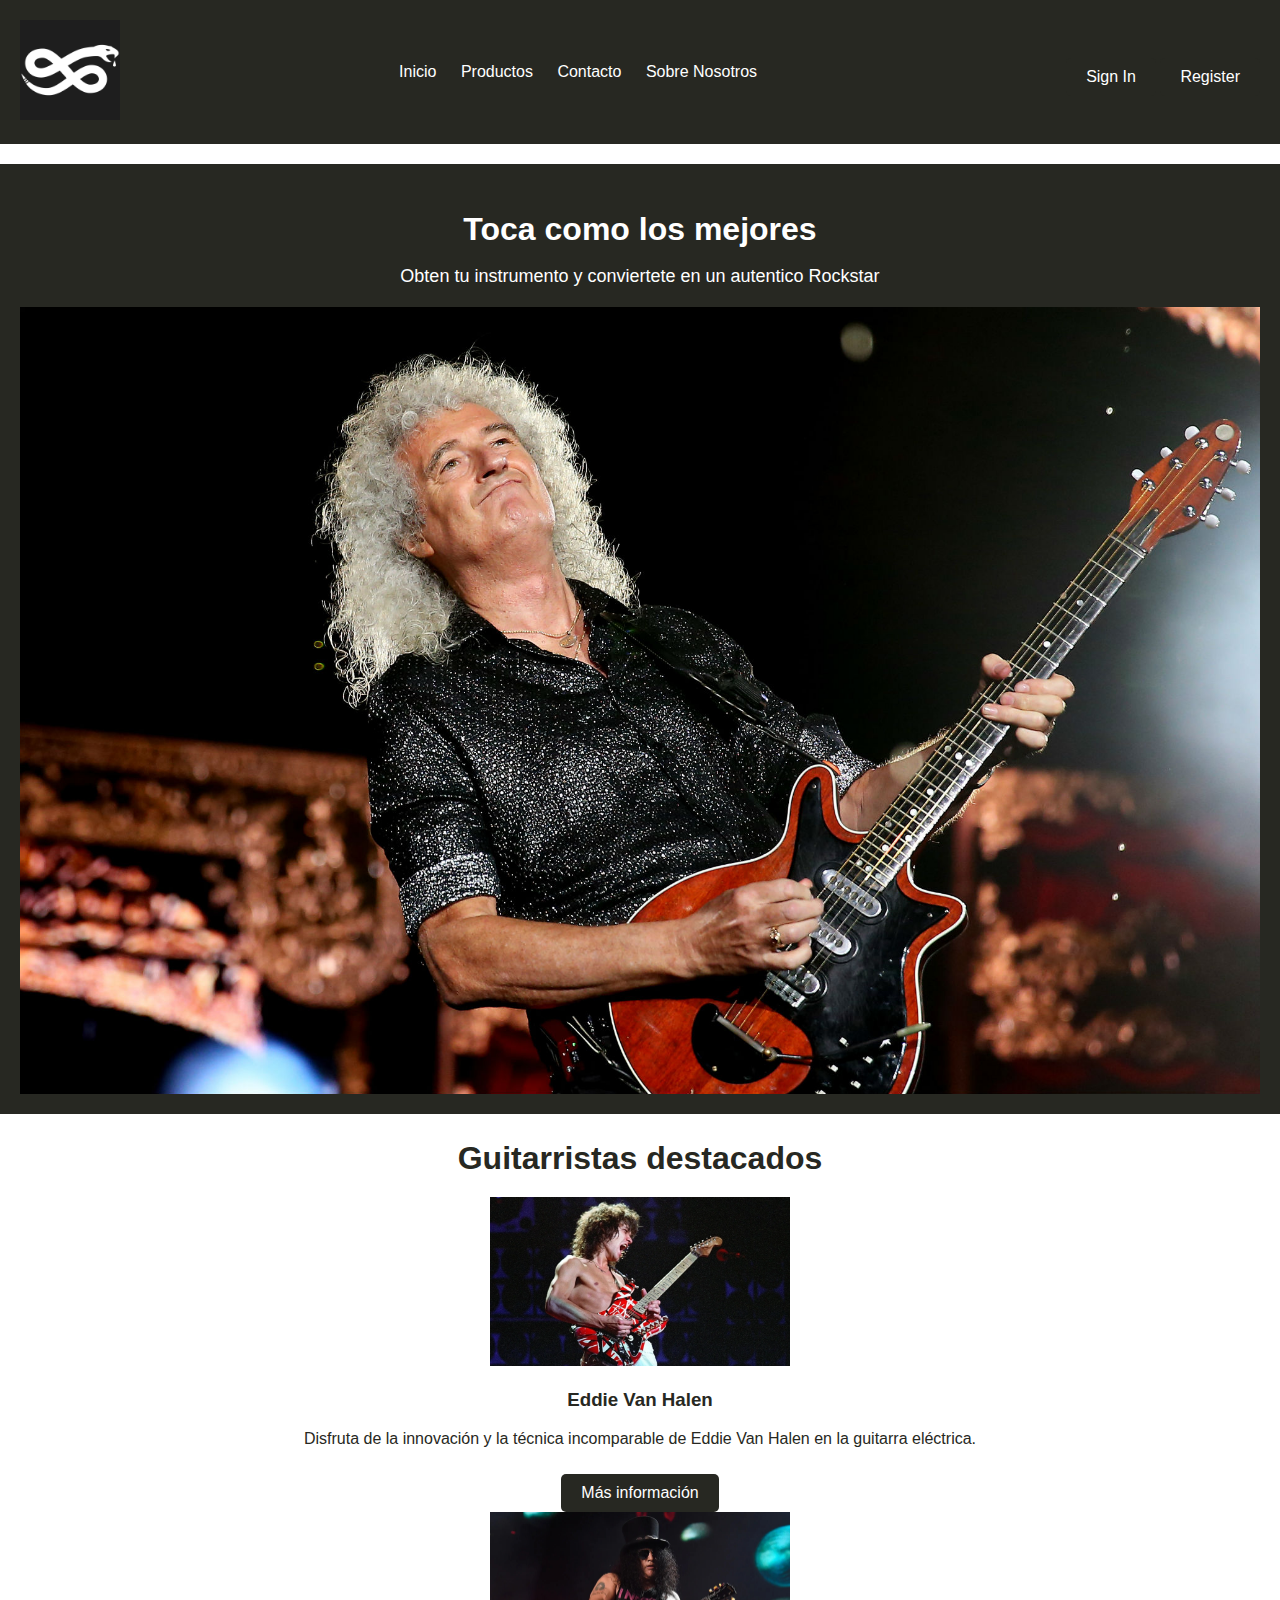
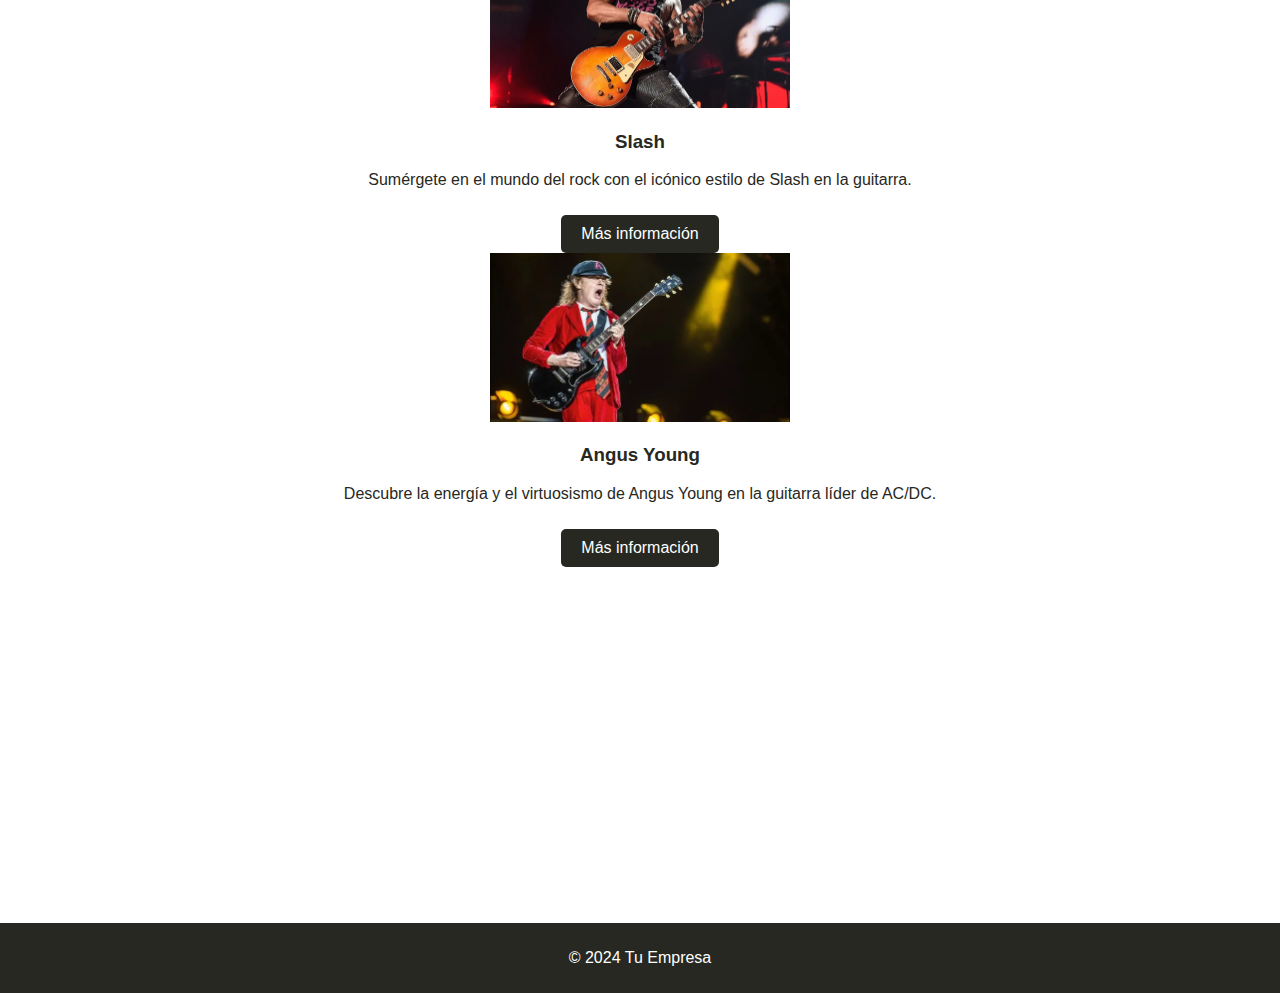
<file: index.html>
<!DOCTYPE html>
<html lang="es">
<head>
    <meta charset="UTF-8">
    <meta name="viewport" content="width=device-width, initial-scale=1.0">
    <title>Slither Music</title>
    <link rel="stylesheet" href="style.css">
</head>
<body class="homepage">
  <header class="header">
    <div class="logo">
        <img src="./imagenes/Slither-icon.png" alt="Logo de Gibson" class="logo-img">
    </div>
    <nav class="main-nav">
        <ul class="nav-list">
            <li><a href="index.html" class="nav-link">Inicio</a></li>
            <li><a href="Productos.html" class="nav-link">Productos</a></li>
            <li><a href="Contacto.html" class="nav-link">Contacto</a></li>
            <li><a href="SobreNosotros.html" class="nav-link">Sobre Nosotros</a></li>
        </ul>
    </nav>
    <div class="user-options">
        <a href="SignIn.html" class="btn btn-primary">Sign In</a>
        <a href="Registro.html" class="btn btn-secondary">Register</a>
    </div>
</header>  
    <main class="homepage-content">
      <section class="hero">
          <div class="hero-content">
              <h2 class="hero-title">Toca como los mejores</h2>
              <p class="hero-description">Obten tu instrumento y conviertete en un autentico Rockstar</p>
          </div>
          <img src="./imagenes/Brian-May.png" alt="Guitarra Gibson" class="hero-image">
      </section>
  
      <section class="featured-guitarists">
          <h2 class="section-title">Guitarristas destacados</h2>
          <div class="guitarist-list">
              <div class="guitarist-item">
                  <img src="./imagenes/vanhalen.png" alt="Van Halen">
                  <h3 class="guitarist-name">Eddie Van Halen</h3>
                  <p class="guitarist-description">Disfruta de la innovación y la técnica incomparable de Eddie Van Halen en la guitarra eléctrica.</p>
                  <a href="ListaVH.html" class="btn btn-secondary">Más información</a>
              <div class="guitarist-item">
                  <img src="./imagenes/Slash.png" alt="Slash">
                  <h3 class="guitarist-name">Slash</h3>
                  <p class="guitarist-description">Sumérgete en el mundo del rock con el icónico estilo de Slash en la guitarra.</p>
                  <a href="#" class="btn btn-secondary">Más información</a>
              </div>
              <div class="guitarist-item">
                  <img src="./imagenes/AngusYoung.png" alt="Angus Young">
                  <h3 class="guitarist-name">Angus Young</h3>
                  <p class="guitarist-description">Descubre la energía y el virtuosismo de Angus Young en la guitarra líder de AC/DC.</p>
                  <a href="#" class="btn btn-secondary">Más información</a>
              </div>
          </div>
      </section>
      <section id="listaVH">

      </section>
      <section id="listaSlash">

      </section>
      <section id="listaACDC">
        <iframe style="border-radius:12px" src="https://open.spotify.com/embed/playlist/37i9dQZF1DZ06evO49hLQA?utm_source=generator" width="100%" height="352" frameBorder="0" allowfullscreen="" allow="autoplay; clipboard-write; encrypted-media; fullscreen; picture-in-picture" loading="lazy"></iframe>
      </section>

  </main>
    <footer class="footer">
        <p class="footer-text">&copy; 2024 Tu Empresa</p>
    </footer>
</body>
</html>
</file>
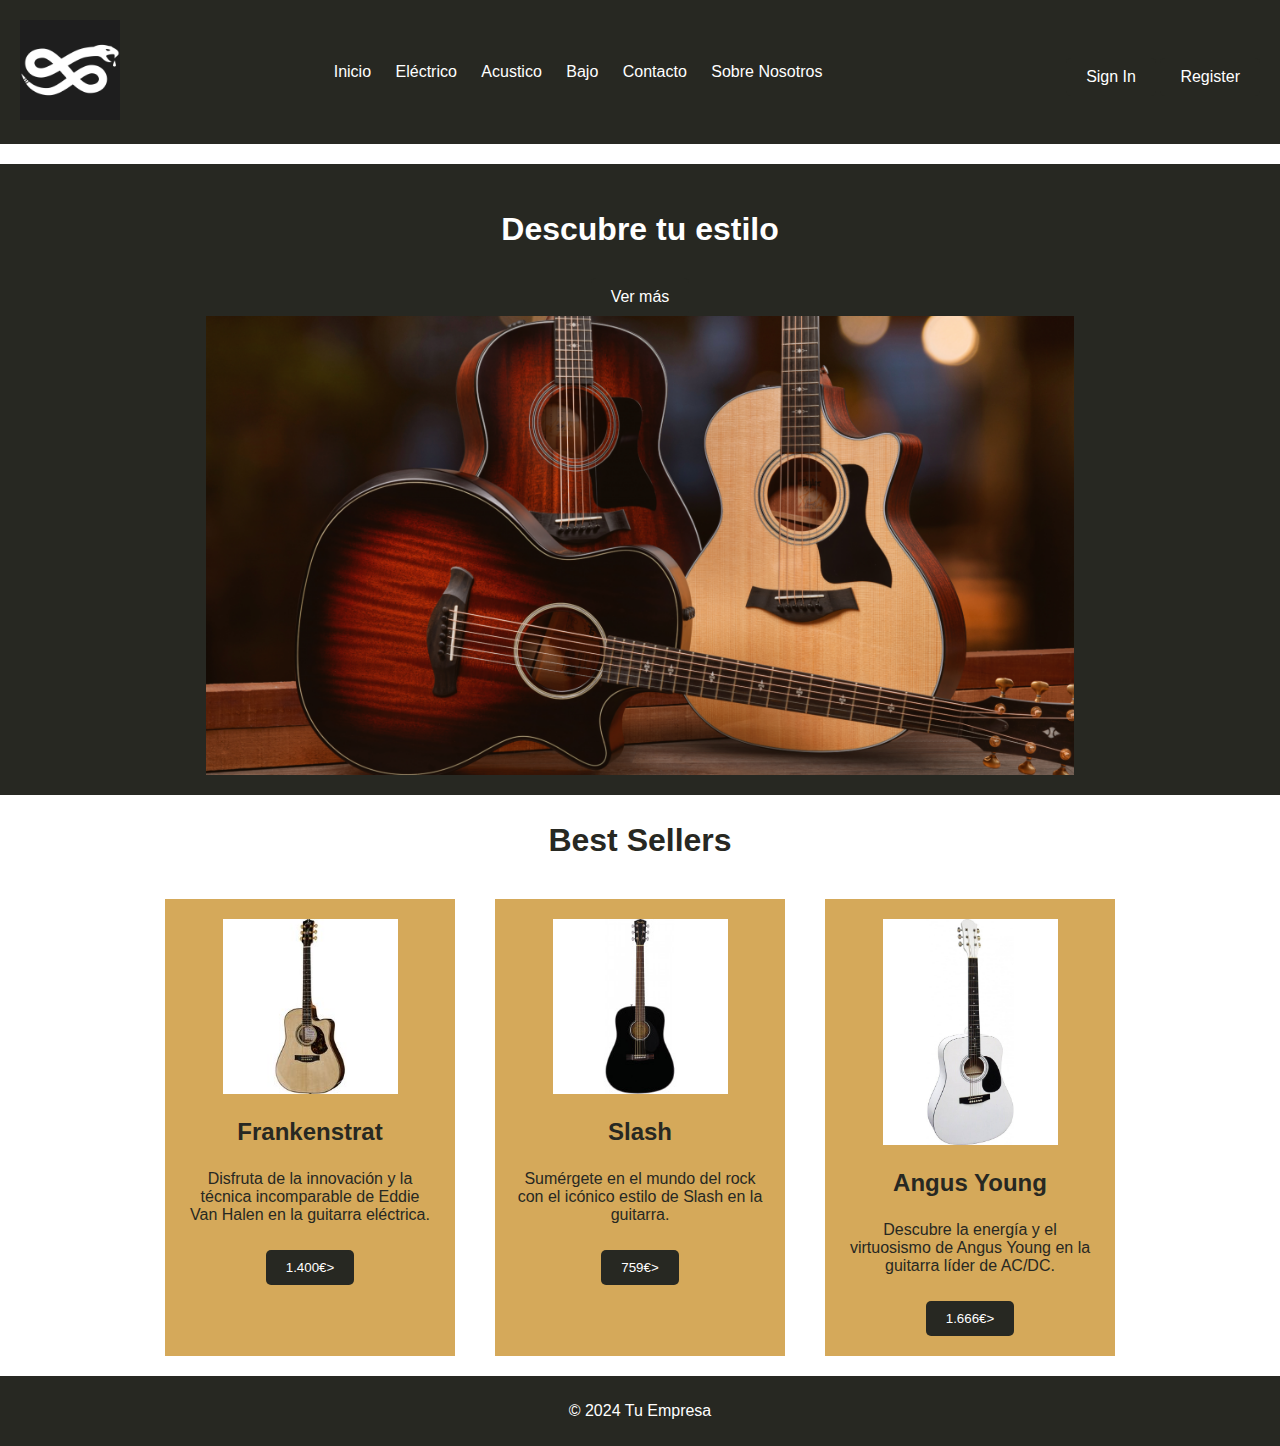
<file: Acustico.html>
<!DOCTYPE html>
<html lang="es">
<head>
    <meta charset="UTF-8">
    <meta name="viewport" content="width=device-width, initial-scale=1.0">
    <title>Slither Music</title>
    <link rel="stylesheet" href="style.css">
</head>
<body class="homepage">
  <header class="header">
    <div class="logo">
        <img src="./imagenes/Slither-icon.png" alt="Logo de Gibson" class="logo-img">
    </div>
    <nav class="main-nav">
        <ul class="nav-list">
            <li><a href="index.html" class="nav-link">Inicio</a></li>
            <li><a href="Electrico.html" class="nav-link">Eléctrico</a></li>
            <li><a href="Acustico.html" class="nav-link">Acustico</a></li>
            <li><a href="Bajo.html" class="nav-link">Bajo</a></li>
            <li><a href="Contacto.html" class="nav-link">Contacto</a></li>
            <li><a href="SobreNosotros.html" class="nav-link">Sobre Nosotros</a></li>
        </ul>
    </nav>
    <div class="user-options">
        <a href="SignIn.html" class="btn btn-primary">Sign In</a>
        <a href="Registro.html" class="btn btn-secondary">Register</a>
    </div>
</header>  
    <main class="homepage-content">
      <section class="acoustic">
          <div class="acoustic-content">
              <h2 class="acoustic-title">Descubre tu estilo</h2>
              <p class="acousticCaja-description"></p>
              <a href="#" class="btn btn-primary">Ver más</a>
          </div>
          <img src="./imagenes/caja-acustica.png" alt="Guitarra Gibson" class="acoustic-image">
      </section>
  
      <section class="featured-guitarists">
          <h2 class="section-title">Best Sellers</h2>
          <div class="acoustic-list">
              <div class="acoustic-item">
                  <img src="./imagenes/Acustica1.png" alt="Van Halen">
                  <h3 class="acoustic-name">Frankenstrat</h3>
                  <p class="acoustic-description">Disfruta de la innovación y la técnica incomparable de Eddie Van Halen en la guitarra eléctrica.</p>
                  <button class="btn btn-secondary">1.400€>
              </div>
              <div class="acoustic-item">
                  <img src="./imagenes/Acustica2.png" alt="Slash">
                  <h3 class="acoustic-name">Slash</h3>
                  <p class="acoustic-description">Sumérgete en el mundo del rock con el icónico estilo de Slash en la guitarra.</p>
                  <button class="btn btn-secondary">759€>
              </div>
              <div class="acoustic-item">
                  <img src="./imagenes/Acustica3.png" alt="Angus Young">
                  <h3 class="acoustic-name">Angus Young</h3>
                  <p class="acoustic-description">Descubre la energía y el virtuosismo de Angus Young en la guitarra líder de AC/DC.</p>
                  <button class="btn btn-secondary">1.666€>
              </div>
          </div>
      </section>
  </main>
    <footer class="footer">
        <p class="footer-text">&copy; 2024 Tu Empresa</p>
    </footer>
</body>
</html>
</file>
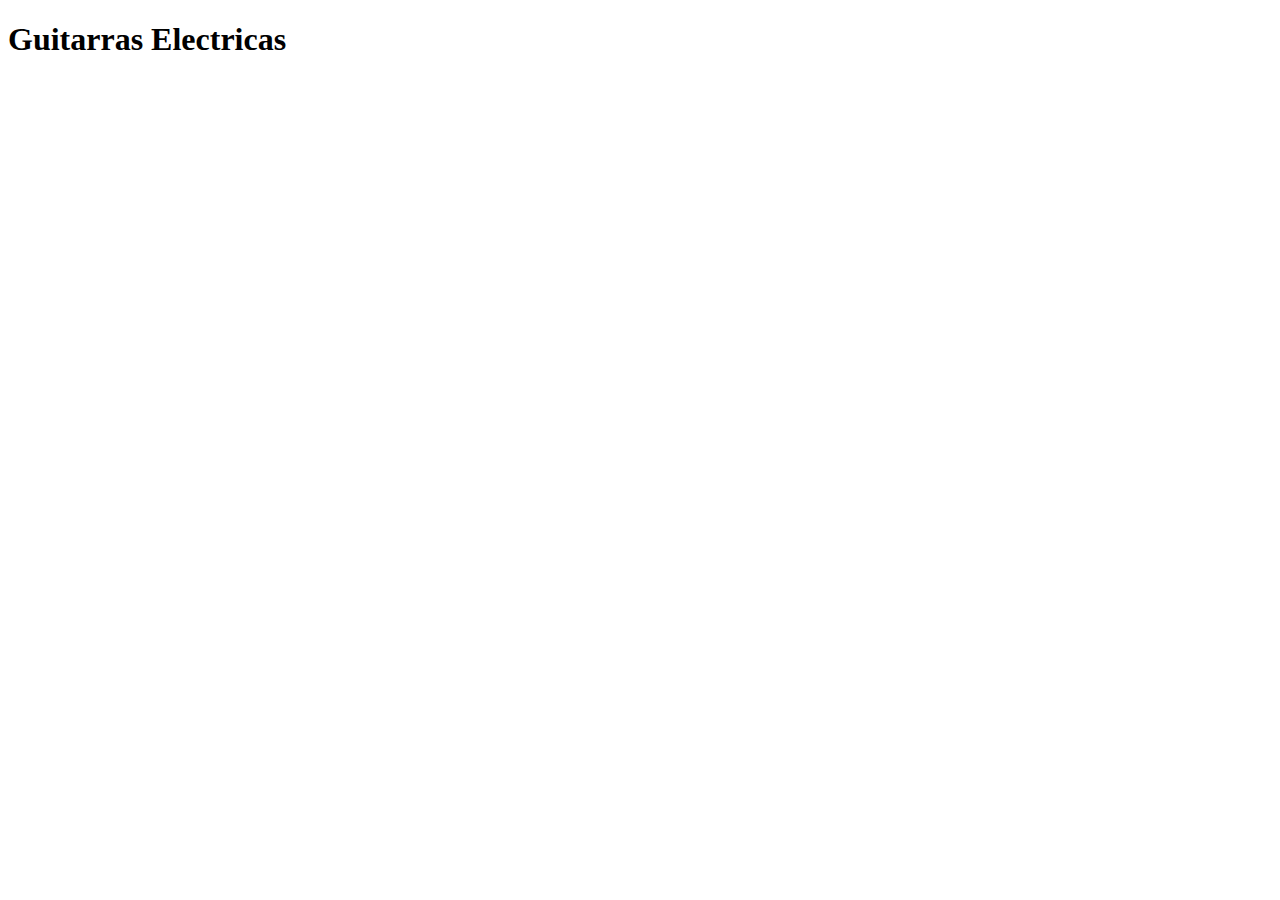
<file: Electrico.html>
<!DOCTYPE html>
<html lang="en">
<head>
    <meta charset="UTF-8">
    <meta name="viewport" content="width=device-width, initial-scale=1.0">
    <title>Document</title>
</head>
<body>
    <h1>Guitarras Electricas</h1>
</body>
</html>
</file>
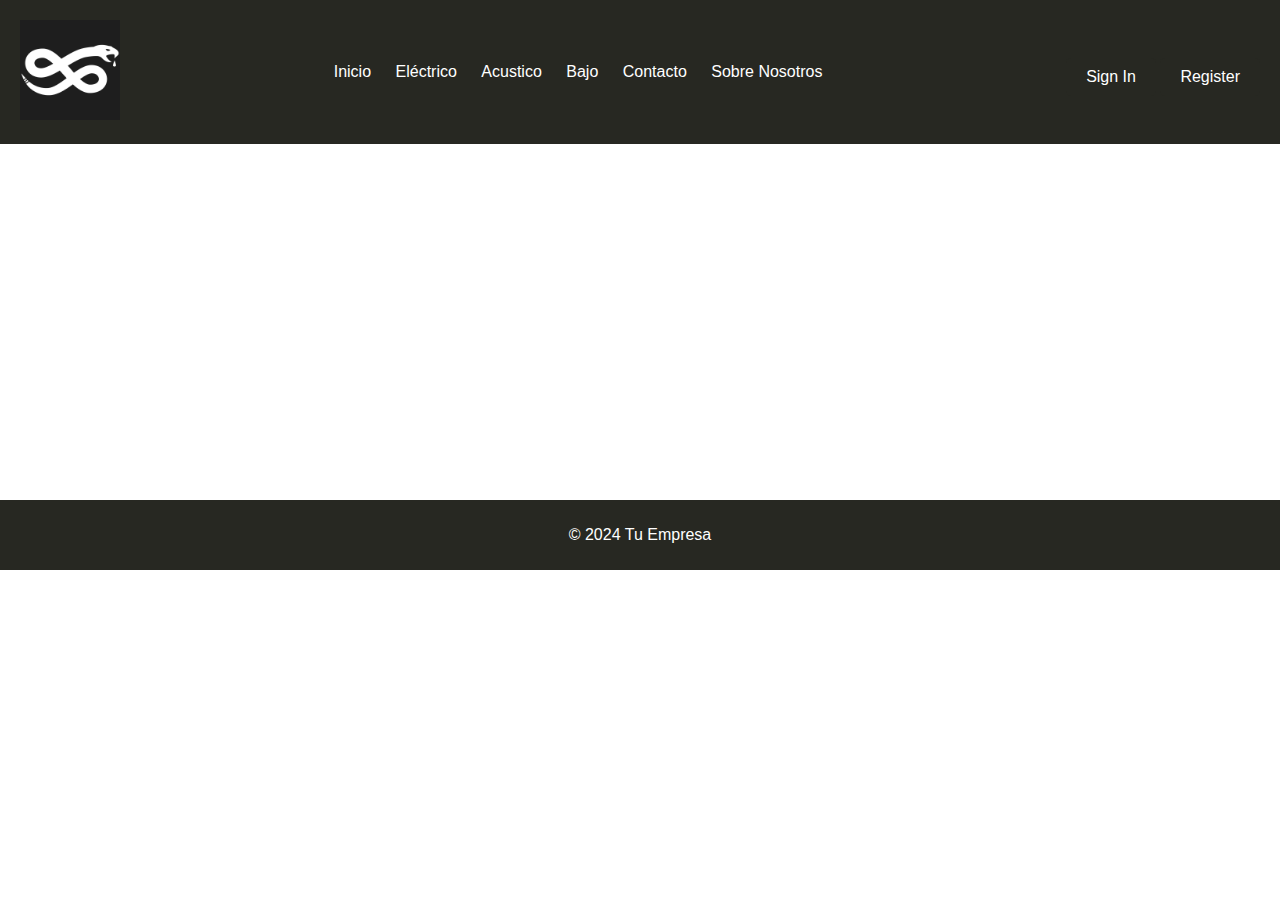
<file: ListaACDC.html>
<!DOCTYPE html>
<html lang="es">
<head>
    <meta charset="UTF-8">
    <meta name="viewport" content="width=device-width, initial-scale=1.0">
    <title>Slither Music</title>
    <link rel="stylesheet" href="style.css">
</head>
<body class="homepage">
  <header class="header">
    <div class="logo">
        <img src="./imagenes/Slither-icon.png" alt="Logo de Gibson" class="logo-img">
    </div>
    <nav class="main-nav">
        <ul class="nav-list">
            <li><a href="index.html" class="nav-link">Inicio</a></li>
            <li><a href="Electrico.html" class="nav-link">Eléctrico</a></li>
            <li><a href="Acustico.html" class="nav-link">Acustico</a></li>
            <li><a href="Bajo.html" class="nav-link">Bajo</a></li>
            <li><a href="Contacto.html" class="nav-link">Contacto</a></li>
            <li><a href="SobreNosotros.html" class="nav-link">Sobre Nosotros</a></li>
        </ul>
    </nav>
    <div class="user-options">
        <a href="SignIn.html" class="btn btn-primary">Sign In</a>
        <a href="Registro.html" class="btn btn-secondary">Register</a>
    </div>
</header>  
    <main class="listaVH">
        <iframe style="border-radius:12px" src="https://open.spotify.com/embed/playlist/37i9dQZF1DZ06evO49hLQA?utm_source=generator" width="100%" height="352" frameBorder="0" allowfullscreen="" allow="autoplay; clipboard-write; encrypted-media; fullscreen; picture-in-picture" loading="lazy"></iframe>
  </main>
    <footer class="footer">
        <p class="footer-text">&copy; 2024 Tu Empresa</p>
    </footer>
</body>
</html>
</file>
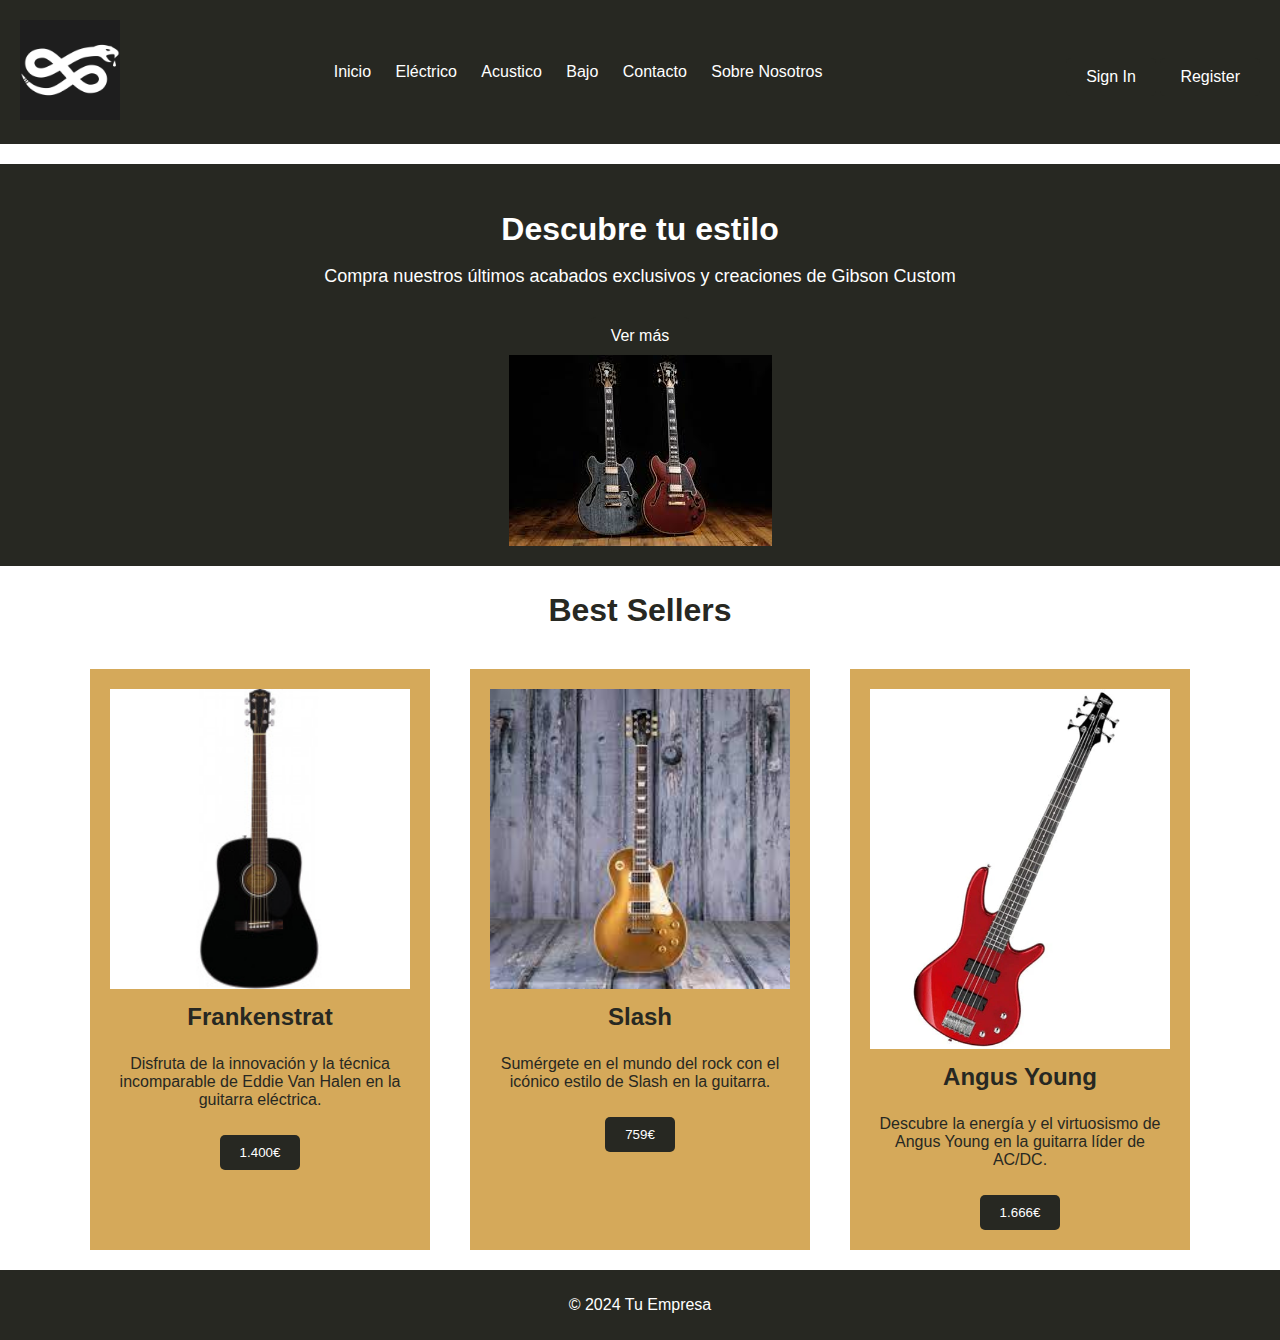
<file: Productos.html>
<!DOCTYPE html>
<html lang="es">
<head>
    <meta charset="UTF-8">
    <meta name="viewport" content="width=device-width, initial-scale=1.0">
    <title>Slither Music</title>
    <link rel="stylesheet" href="style.css">
</head>
<body class="homepage">
  <header class="header">
    <div class="logo">
        <img src="./imagenes/Slither-icon.png" alt="Logo de Gibson" class="logo-img">
    </div>
    <nav class="main-nav">
        <ul class="nav-list">
            <li><a href="index.html" class="nav-link">Inicio</a></li>
            <li><a href="Electrico.html" class="nav-link">Eléctrico</a></li>
            <li><a href="Acustico.html" class="nav-link">Acustico</a></li>
            <li><a href="Bajo.html" class="nav-link">Bajo</a></li>
            <li><a href="Contacto.html" class="nav-link">Contacto</a></li>
            <li><a href="SobreNosotros.html" class="nav-link">Sobre Nosotros</a></li>
        </ul>
    </nav>
    <div class="user-options">
        <a href="SignIn.html" class="btn btn-primary">Sign In</a>
        <a href="Registro.html" class="btn btn-secondary">Register</a>
    </div>
</header>  
    <main class="homepage-content">
      <section class="hero">
          <div class="hero-content">
              <h2 class="hero-title">Descubre tu estilo</h2>
              <p class="hero-description">Compra nuestros últimos acabados exclusivos y creaciones de Gibson Custom</p>
              <a href="#" class="btn btn-primary">Ver más</a>
          </div>
          <img src="./imagenes/caja-guitars.png" alt="Guitarra Gibson" class="hero-image">
      </section>
  
      <section class="featured-bestseller">
          <h2 class="section-title">Best Sellers</h2>
          <div class="bestseller-list">
              <div class="bestseller-item">
                  <img src="./imagenes/Acustica2.png" alt="Van Halen">
                  <h3 class="bestseller-name">Frankenstrat</h3>
                  <p class="bestseller-description">Disfruta de la innovación y la técnica incomparable de Eddie Van Halen en la guitarra eléctrica.</p>
                  <button class="btn btn-secondary">1.400€
              </div>
              <div class="bestseller-item">
                  <img src="./imagenes/LesPaul.png" alt="Slash">
                  <h3 class="bestseller-name">Slash</h3>
                  <p class="bestseller-description">Sumérgete en el mundo del rock con el icónico estilo de Slash en la guitarra.</p>
                  <button class="btn btn-secondary">759€
              </div>
              <div class="bestseller-item">
                  <img src="./imagenes/Bajo3.png" alt="Angus Young">
                  <h3 class="bestseller-name">Angus Young</h3>
                  <p class="bestseller-description">Descubre la energía y el virtuosismo de Angus Young en la guitarra líder de AC/DC.</p>
                  <button class="btn btn-secondary">1.666€
              </div>
          </div>
      </section>
  </main>
    <footer class="footer">
        <p class="footer-text">&copy; 2024 Tu Empresa</p>
    </footer>
</body>
</html>
</file>
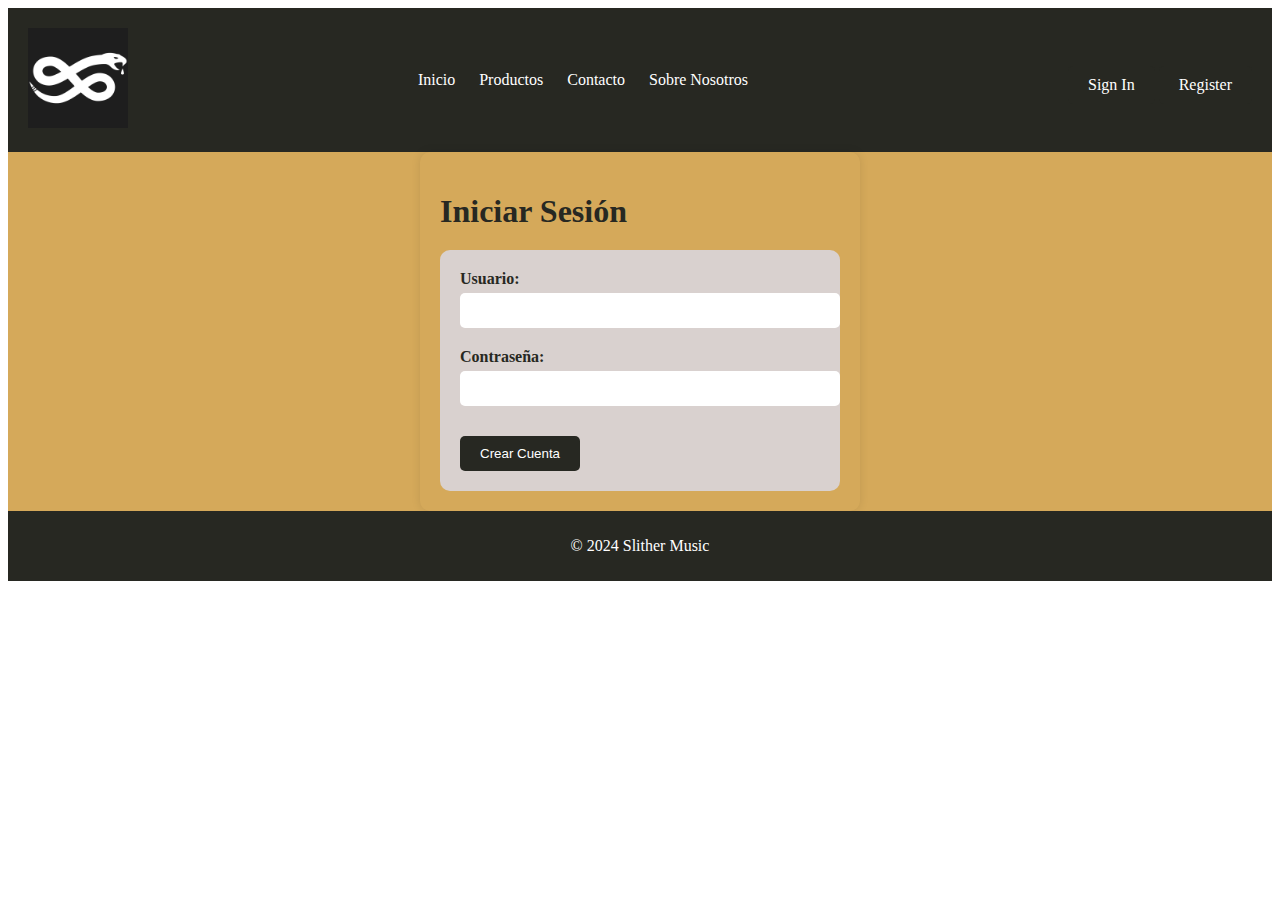
<file: Registro.html>
<!DOCTYPE html>
<html lang="es">
<head>
    <meta charset="UTF-8">
    <meta name="viewport" content="width=device-width, initial-scale=1.0">
    <title>Contacto - Slither Music</title>
    <link rel="stylesheet" href="style.css">
</head>
<body class="contact-page">
    <header class="header">
        <div class="logo">
            <a href="index.html">
                <img src="./imagenes/Slither-icon.png" alt="Logo de Slither Music" class="logo-img">
            </a>
        </div>
        <nav class="main-nav">
            <ul class="nav-list">
                <li><a href="index.html" class="nav-link">Inicio</a></li>
                <li><a href="Productos.html" class="nav-link">Productos</a></li>
                <li><a href="Contacto.html" class="nav-link">Contacto</a></li>
                <li><a href="SobreNosotros.html" class="nav-link">Sobre Nosotros</a></li>
            </ul>
        </nav>
        <div class="user-options">
            <a href="SignIn.html" class="btn btn-primary">Sign In</a>
            <a href="Registro.html" class="btn btn-secondary">Register</a>
        </div>
    </header>
    <main class="main-content">
        <section class="login-section">
            <header>
                <h1 class="section-title">Iniciar Sesión</h1>
            </header>
            <div class="login-form">
                <form action="#" method="POST">
                    <div class="form-group">
                        <label for="username">Usuario:</label>
                        <input type="text" id="username" name="username" required>
                    </div>
                    <div class="form-group">
                        <label for="password">Contraseña:</label>
                        <input type="password" id="password" name="password" required>
                    </div>
                    <button type="submit" class="btn btn-primary">Crear Cuenta</button>
                </form>
            </div>
        </section>
    </main>    
    <footer class="footer">
        <p>&copy; 2024 Slither Music</p>
    </footer>
</body>
</html>
</file>
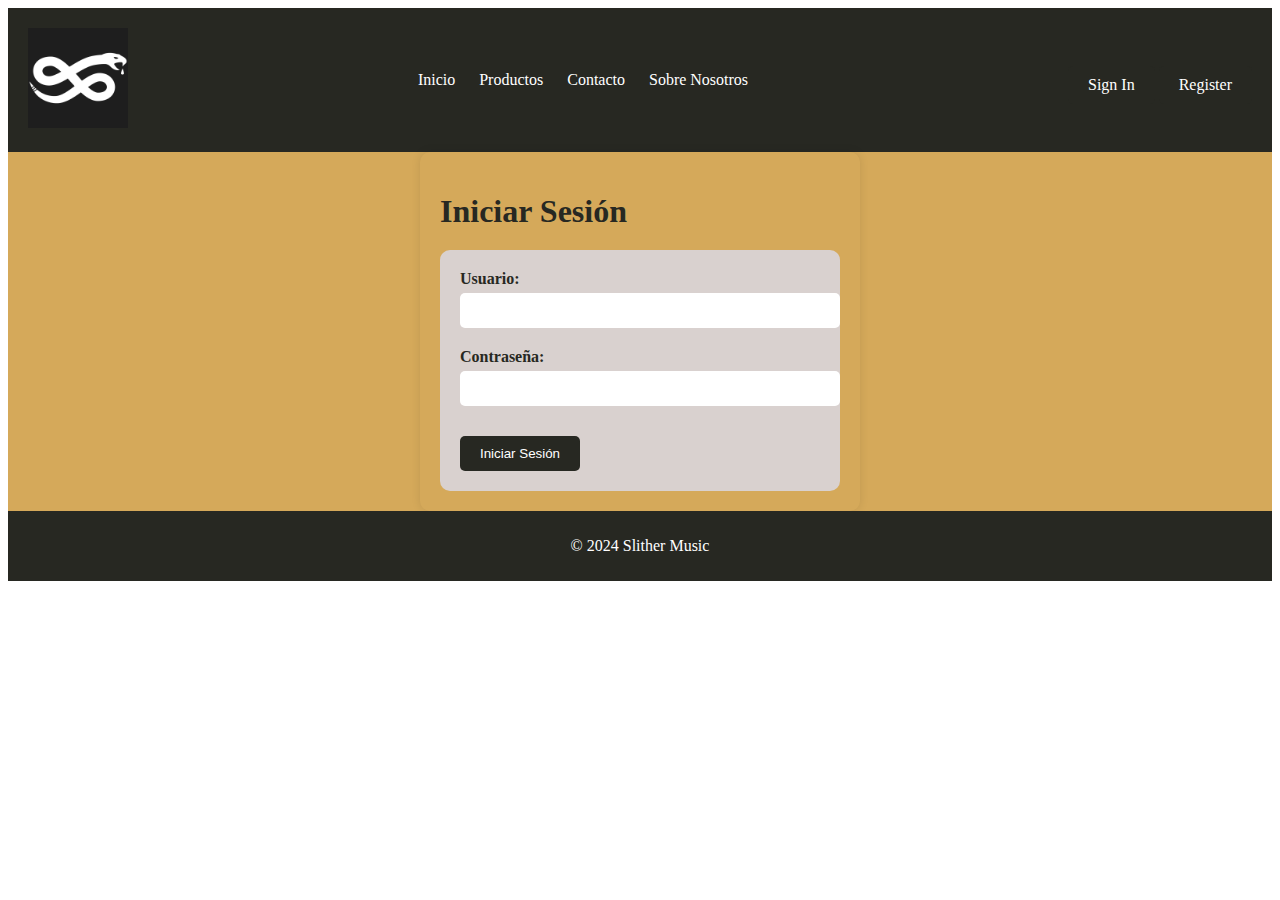
<file: SignIn.html>
<!DOCTYPE html>
<html lang="es">
<head>
    <meta charset="UTF-8">
    <meta name="viewport" content="width=device-width, initial-scale=1.0">
    <title>Contacto - Slither Music</title>
    <link rel="stylesheet" href="style.css">
</head>
<body class="contact-page">
    <header class="header">
        <div class="logo">
            <a href="index.html">
                <img src="./imagenes/Slither-icon.png" alt="Logo de Slither Music" class="logo-img">
            </a>
        </div>
        <nav class="main-nav">
            <ul class="nav-list">
                <li><a href="index.html" class="nav-link">Inicio</a></li>
                <li><a href="Productos.html" class="nav-link">Productos</a></li>
                <li><a href="Contacto.html" class="nav-link">Contacto</a></li>
                <li><a href="SobreNosotros.html" class="nav-link">Sobre Nosotros</a></li>
            </ul>
        </nav>
        <div class="user-options">
            <a href="SignIn.html" class="btn btn-primary">Sign In</a>
            <a href="Registro.html" class="btn btn-secondary">Register</a>
        </div>
    </header>
    <main class="main-content">
        <section class="login-section">
            <header>
                <h1 class="section-title">Iniciar Sesión</h1>
            </header>
            <div class="login-form">
                <form action="#" method="POST">
                    <div class="form-group">
                        <label for="username">Usuario:</label>
                        <input type="text" id="username" name="username" required>
                    </div>
                    <div class="form-group">
                        <label for="password">Contraseña:</label>
                        <input type="password" id="password" name="password" required>
                    </div>
                    <button type="submit" class="btn btn-primary">Iniciar Sesión</button>
                </form>
            </div>
        </section>
    </main>    
    <footer class="footer">
        <p>&copy; 2024 Slither Music</p>
    </footer>
</body>
</html>
</file>
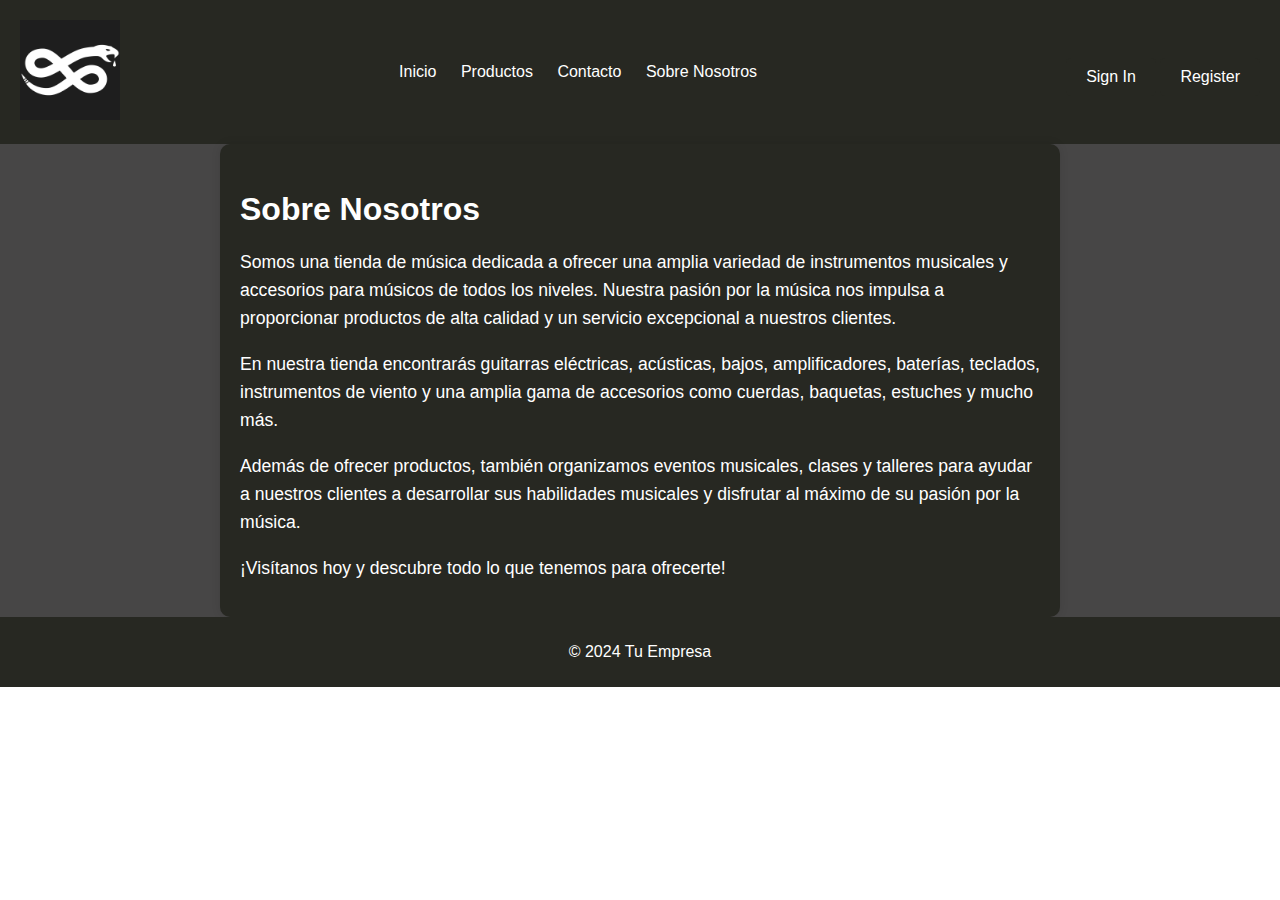
<file: SobreNosotros.html>
<!DOCTYPE html>
<html lang="es">
<head>
    <meta charset="UTF-8">
    <meta name="viewport" content="width=device-width, initial-scale=1.0">
    <title>Slither Music</title>
    <link rel="stylesheet" href="style.css">
</head>
<body class="homepage">
  <header class="header">
    <div class="logo">
        <img src="./imagenes/Slither-icon.png" alt="Logo de Gibson" class="logo-img">
    </div>
    <nav class="main-nav">
        <ul class="nav-list">
            <li><a href="index.html" class="nav-link">Inicio</a></li>
            <li><a href="Productos.html" class="nav-link">Productos</a></li>
            <li><a href="Contacto.html" class="nav-link">Contacto</a></li>
            <li><a href="SobreNosotros.html" class="nav-link">Sobre Nosotros</a></li>
        </ul>
    </nav>
    <div class="user-options">
        <a href="SignIn.html" class="btn btn-primary">Sign In</a>
        <a href="Registro.html" class="btn btn-secondary">Register</a>
    </div>
</header>  
   
    <main class="main-sobreNosotros">
        <section id="sobre-nosotros">
            <h2>Sobre Nosotros</h2>
            <p>Somos una tienda de música dedicada a ofrecer una amplia variedad de instrumentos musicales y accesorios para músicos de todos los niveles. Nuestra pasión por la música nos impulsa a proporcionar productos de alta calidad y un servicio excepcional a nuestros clientes.</p>
            <p>En nuestra tienda encontrarás guitarras eléctricas, acústicas, bajos, amplificadores, baterías, teclados, instrumentos de viento y una amplia gama de accesorios como cuerdas, baquetas, estuches y mucho más.</p>
            <p>Además de ofrecer productos, también organizamos eventos musicales, clases y talleres para ayudar a nuestros clientes a desarrollar sus habilidades musicales y disfrutar al máximo de su pasión por la música.</p>
            <p>¡Visítanos hoy y descubre todo lo que tenemos para ofrecerte!</p>
        </section>
    </main>
   
    <footer class="footer">
        <p class="footer-text">&copy; 2024 Tu Empresa</p>
    </footer>
</body>
</html>
</file>
<file: style.css>
/* Estilos generales */
body.homepage {
    font-family: Arial, sans-serif;
    background-color: white;
    color: #272822;
    margin: 0;
    padding: 0;
}


.header {
    background-color: #272822;
    color: white;
    padding: 20px;
    display: flex;
    justify-content: space-between;
    align-items: center;
}


.nav-list {
    list-style-type: none;
    margin: 0;
    padding: 0;
}


.nav-list li {
    display: inline;
    margin-right: 20px;
}


.nav-link {
    color: white;
    text-decoration: none;
}


.main-nav {
    margin-right: 20px;
}


.additional-nav {
    background-color: #553620;
    padding: 10px;
    margin-top: 10px;
}


.additional-nav-list {
    list-style-type: none;
    margin: 0;
    padding: 0;
}


.additional-nav-list li {
    display: inline;
    margin-right: 20px;
}


.additional-nav-link {
    color: white;
    text-decoration: none;
}


.footer {
    background-color: #272822;
    color: white;
    text-align: center;
    padding: 10px;
}


/* Clases específicas */
.logo-img {
    width: 100px; /* ajusta el tamaño del logo según sea necesario */
    height: auto;
    margin-right: 10px;
}
/* Estilos para las imágenes */
.guitarist-item img {
    width: 100%; /* La imagen ocupará todo el ancho disponible */
    height: auto; /* La altura se ajustará automáticamente para mantener la proporción */
    max-width: 300px; /* Establece un ancho máximo para evitar que las imágenes se hagan demasiado grandes */
}
.hero {
    background-color: #272822;
    color: white;
    padding: 20px;
    margin: 20px 0;
}

.hero-content {
    max-width: 1200px;
    margin: 0 auto;
    text-align: center;
}

.hero-title {
    font-size: 32px;
    margin-bottom: 10px;
}

.hero-description {
    font-size: 18px;
    margin-bottom: 20px;
}

.hero-image {
    display: block;
    margin: 0 auto;
    max-width: 100%;
    height: auto;
}
/*ESTILOS GUITARRISTAS*/


/*ESTILOS BEST SELLERS*/
.featured-bestseller {
    text-align: center; /* Centra el texto del título */
}

.bestseller-list {
    display: flex; /* Utiliza flexbox para alinear las cajas horizontalmente */
    justify-content: center; /* Centra las cajas horizontalmente */
    flex-wrap: wrap; /* Permite que las cajas se envuelvan en varias líneas si es necesario */
}

.bestseller-item {
    width: 300px; /* Ancho de cada caja */
    margin: 20px; /* Espaciado entre las cajas */
    background-color: #d5a95a; /* Color de fondo de las cajas */
    padding: 20px; /* Espaciado interno de las cajas */
    text-align: center; /* Alinea el contenido al centro dentro de cada caja */
}

.bestseller-item img {
    width: 100%; /* Establece un ancho del 100% para las imágenes */
    height: auto; /* Ajusta automáticamente la altura para mantener la proporción */
}

.bestseller-name {
    font-size: 1.5rem; /* Tamaño de fuente para el nombre del guitarrista */
    margin-top: 10px; /* Espaciado superior del nombre del guitarrista */
}

.bestseller-description {
    margin-top: 10px; /* Espaciado superior para la descripción del guitarrista */
}

.btn {
    display: inline-block; /* Permite que los botones se ajusten al contenido */
    margin-top: 10px; /* Espaciado superior para los botones */
    text-decoration: none; /* Quita el subrayado de los enlaces */
    padding: 10px 20px; /* Espaciado interno de los botones */
    background-color: #272822; /* Color de fondo de los botones */
    color: white; /* Color de texto de los botones */
    border: none; /* Quita el borde de los botones */
    border-radius: 5px; /* Agrega bordes redondeados a los botones */
    transition: background-color 0.3s; /* Agrega transición suave al cambio de color de fondo */
}

.btn:hover {
    background-color: #da2d2d; /* Cambia el color de fondo al pasar el ratón por encima */
}
/*ESTILOS BAJOS*/
.featured-guitarists {
    text-align: center; /* Centra el texto del título */
}

.bass-list {
    display: flex; /* Utiliza flexbox para alinear las cajas horizontalmente */
    justify-content: center; /* Centra las cajas horizontalmente */
    flex-wrap: wrap; /* Permite que las cajas se envuelvan en varias líneas si es necesario */
}

.bass-item {
    width: 250px; /* Ancho de cada caja */
    margin: 20px; /* Espaciado entre las cajas */
    background-color: #d5a95a; /* Color de fondo de las cajas */
    padding: 20px; /* Espaciado interno de las cajas */
    text-align: center; /* Alinea el contenido al centro dentro de cada caja */
}

.bass-item img {
    width: 200px; /* Ajusta el tamaño de la imagen */
    height: auto; /* Ajusta automáticamente la altura para mantener la proporción */
    margin-bottom: 10px; /* Espaciado inferior para separar la imagen del contenido */
}

.bass-name {
    font-size: 1.5rem; /* Tamaño de fuente para el nombre del bajista */
    margin-top: 10px; /* Espaciado superior del nombre del bajista */
}

.bass-description {
    margin-top: 10px; /* Espaciado superior para la descripción del bajista */
}

.btn {
    display: inline-block; /* Permite que los botones se ajusten al contenido */
    margin-top: 10px; /* Espaciado superior para los botones */
    text-decoration: none; /* Quita el subrayado de los enlaces */
    padding: 10px 20px; /* Espaciado interno de los botones */
    background-color: #272822; /* Color de fondo de los botones */
    color: white; /* Color de texto de los botones */
    border: none; /* Quita el borde de los botones */
    border-radius: 5px; /* Agrega bordes redondeados a los botones */
    transition: background-color 0.3s; /* Agrega transición suave al cambio de color de fondo */
}

.btn:hover {
    background-color: #da2d2d; /* Cambia el color de fondo al pasar el ratón por encima */
}
/*ESTILOS ACUSTICAS*/
.featured-guitarists {
    text-align: center; /* Centra el texto del título */
}

.acoustic-list {
    display: flex; /* Utiliza flexbox para alinear las cajas horizontalmente */
    justify-content: center; /* Centra las cajas horizontalmente */
    flex-wrap: wrap; /* Permite que las cajas se envuelvan en varias líneas si es necesario */
}

.acoustic-item {
    width: 250px; /* Ancho de cada caja */
    margin: 20px; /* Espaciado entre las cajas */
    background-color: #d5a95a; /* Color de fondo de las cajas */
    padding: 20px; /* Espaciado interno de las cajas */
    text-align: center; /* Alinea el contenido al centro dentro de cada caja */
}

.acoustic-item img {
    width: 70%; /* Ajusta el ancho de la imagen al 70% del contenedor */
    height: auto; /* Ajusta automáticamente la altura para mantener la proporción */
    margin-bottom: 10px; /* Espaciado inferior para separar la imagen del contenido */
}

.acoustic-name {
    font-size: 1.5rem; /* Tamaño de fuente para el nombre del producto */
    margin-top: 10px; /* Espaciado superior del nombre del producto */
}

.acoustic-description {
    margin-top: 10px; /* Espaciado superior para la descripción del producto */
}

.btn {
    display: inline-block; /* Permite que los botones se ajusten al contenido */
    margin-top: 10px; /* Espaciado superior para los botones */
    text-decoration: none; /* Quita el subrayado de los enlaces */
    padding: 10px 20px; /* Espaciado interno de los botones */
    background-color: #272822; /* Color de fondo de los botones */
    color: white; /* Color de texto de los botones */
    border: none; /* Quita el borde de los botones */
    border-radius: 5px; /* Agrega bordes redondeados a los botones */
    transition: background-color 0.3s; /* Agrega transición suave al cambio de color de fondo */
}

.btn:hover {
    background-color: #da2d2d; /* Cambia el color de fondo al pasar el ratón por encima */
}
.acoustic{
    background-color: #272822;
    color: white;
    padding: 20px;
    margin: 20px 0;
}

.acoustic-content {
    max-width: 1200px;
    margin: 0 auto;
    text-align: center;
}

.acoustic-title {
    font-size: 32px;
    margin-bottom: 10px;
}

.acousticCaja-description {
    font-size: 18px;
    margin-bottom: 20px;
}

.acoustic-image {
    display: block;
    margin: 0 auto;
    width: 70%;
    height: auto;
}
/*ESTILOS CONTACTO*/
/* Estilos para la sección de contacto */
.contact-section {
    background-color: #d5a95a;
    padding: 20px;
    border-radius: 10px;
    box-shadow: 0 0 10px rgba(0, 0, 0, 0.1);
}

.section-title {
    color: #272822;
    font-size: 2rem;
    margin-bottom: 20px;
}

.contact-form {
    background-color: #d9d1cf;
    padding: 20px;
    border-radius: 10px;
}

.form-group {
    margin-bottom: 20px;
}

label {
    color: #272822;
    font-weight: bold;
}

input[type="text"],
input[type="email"],
textarea {
    width: 100%;
    padding: 10px;
    border: none;
    border-radius: 5px;
    margin-top: 5px;
}

button[type="submit"] {
    background-color: #272822;
    color: white;
    padding: 10px 20px;
    border: none;
    border-radius: 5px;
    cursor: pointer;
    transition: background-color 0.3s;
}

button[type="submit"]:hover {
    background-color: #da2d2d;
}
/*ESTILO INICIO DE SESIÓN*/
/* Estilos para la sección de inicio de sesión */
.login-section {
    max-width: 400px; /* Ancho máximo del formulario */
    margin: 0 auto; /* Centrar el formulario */
    padding: 20px;
    background-color: #d5a95a;
    border-radius: 10px;
    box-shadow: 0 0 10px rgba(0, 0, 0, 0.1);
}

.background {
    background-color: #553620; /* Color de fondo para el área externa */
    min-height: 100vh; /* Altura mínima para cubrir toda la pantalla */
    display: flex;
    justify-content: center; /* Centrar horizontalmente */
    align-items: center; /* Centrar verticalmente */
}

.section-title {
    color: #272822;
    font-size: 2rem;
    margin-bottom: 20px;
}

.login-form {
    background-color: #d9d1cf;
    padding: 20px;
    border-radius: 10px;
}

.form-group {
    margin-bottom: 20px;
}

label {
    color: #272822;
    font-weight: bold;
}

input[type="text"],
input[type="password"] {
    width: 100%;
    padding: 10px;
    border: none;
    border-radius: 5px;
    margin-top: 5px;
}

button[type="submit"] {
    background-color: #272822;
    color: white;
    padding: 10px 20px;
    border: none;
    border-radius: 5px;
    cursor: pointer;
    transition: background-color 0.3s;
}

button[type="submit"]:hover {
    background-color: #da2d2d;
}
.main-content{
    background-color: #d5a95a;
}
/*ESTILOS SOBRE NOSOTROS*/
#sobre-nosotros {
    max-width: 800px; /* Ancho máximo del contenido */
    margin: 0 auto; /* Centrar el contenido */
    padding: 20px;
    background-color:#272822;
    border-radius: 10px;
    box-shadow: 0 0 10px rgba(0, 0, 0, 0.1);
}

#sobre-nosotros h2 {
    color: white; /* Color del título */
    font-size: 2rem; /* Tamaño del título */
    margin-bottom: 20px; /* Espaciado inferior del título */
}

#sobre-nosotros p {
    color: white; /* Color del texto */
    font-size: 1.1rem; /* Tamaño del texto */
    line-height: 1.6; /* Espaciado entre líneas */
    margin-bottom: 15px; /* Espaciado inferior entre párrafos */
}
.main-sobreNosotros{
    background-color: #474646;
}
</file>
